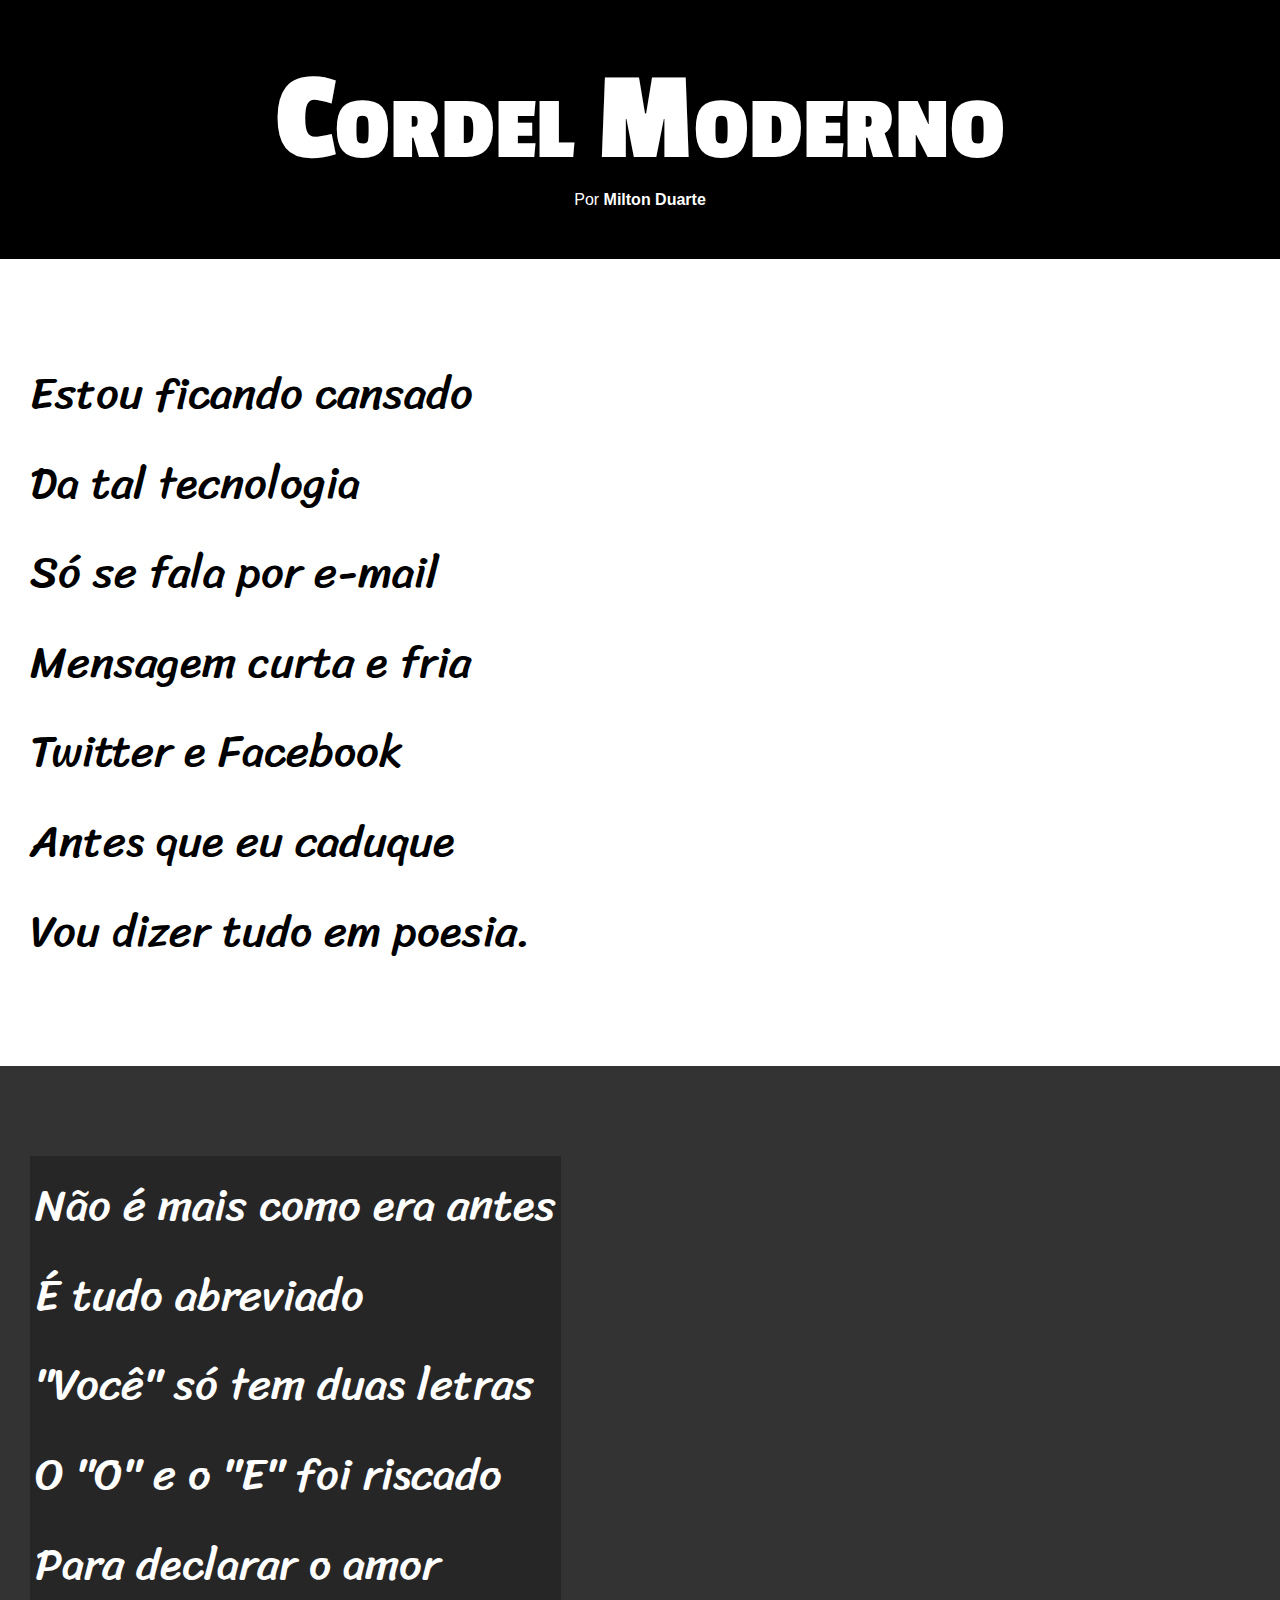
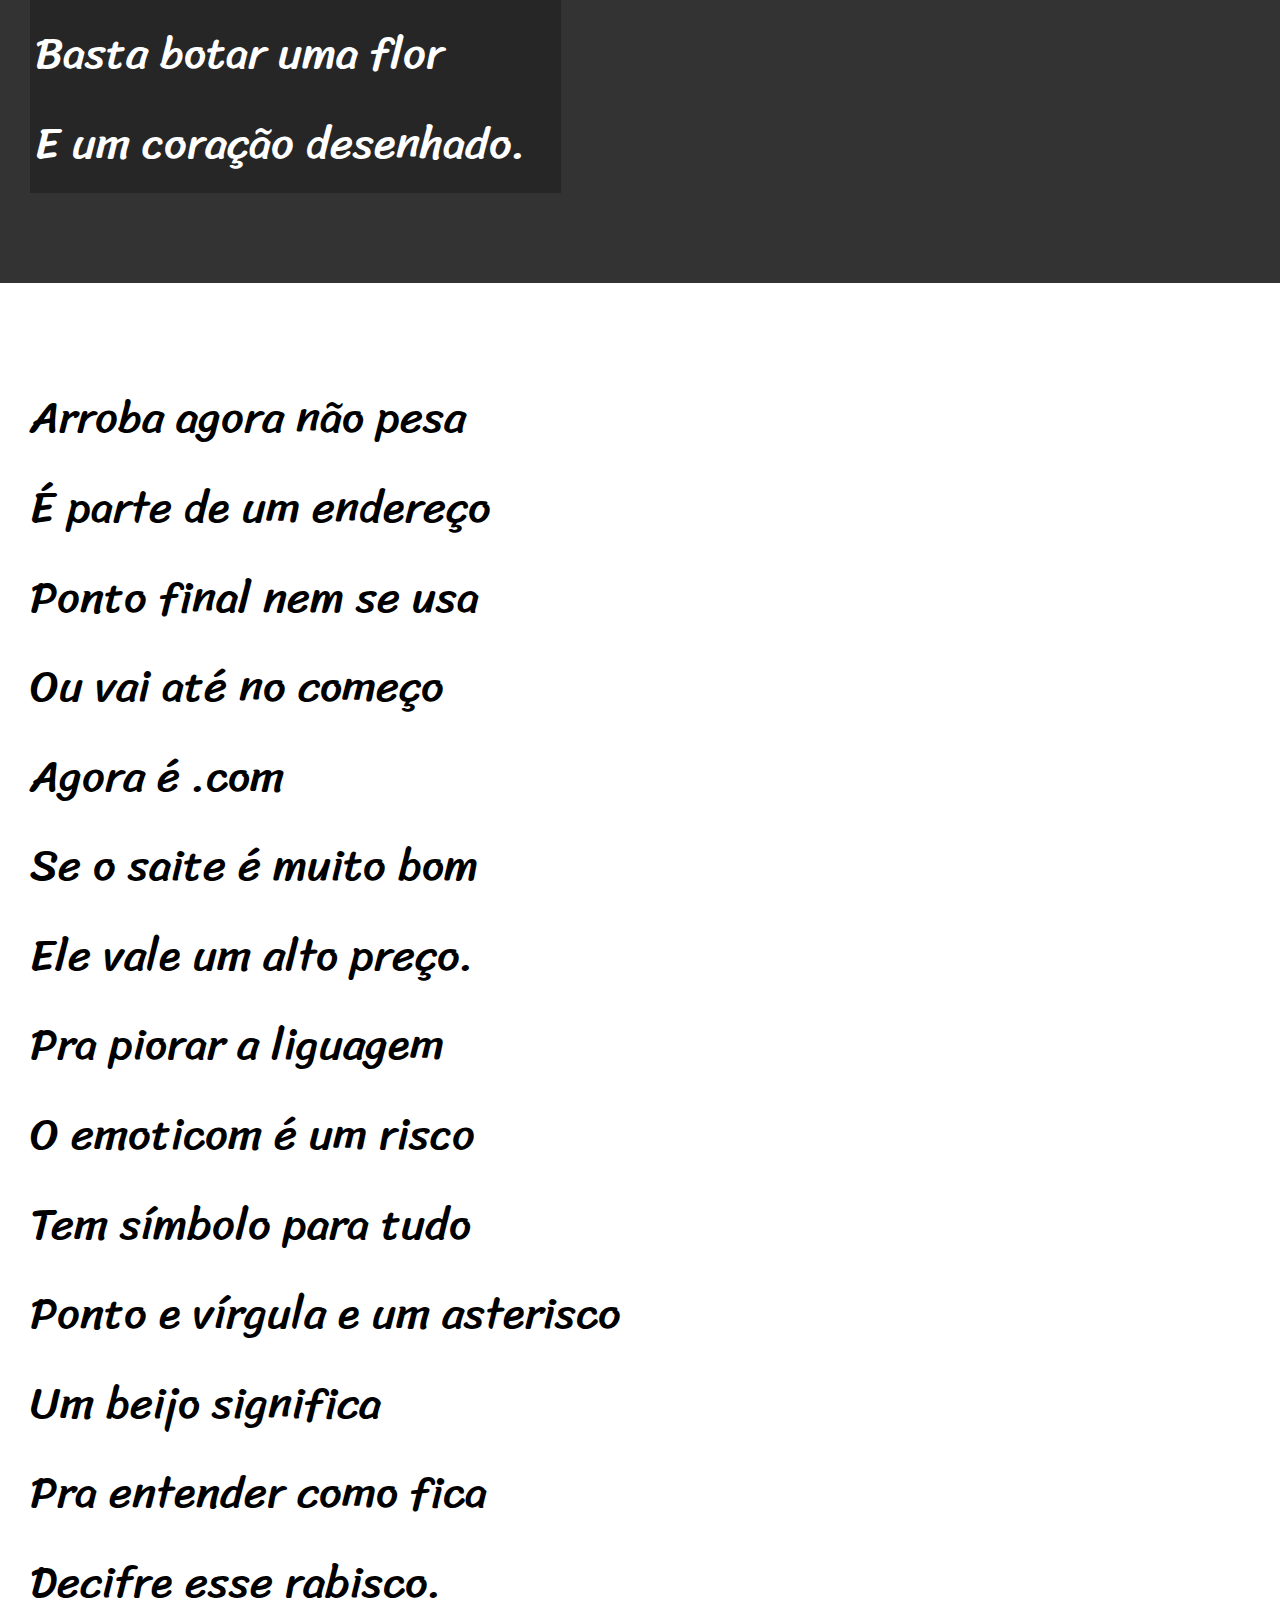
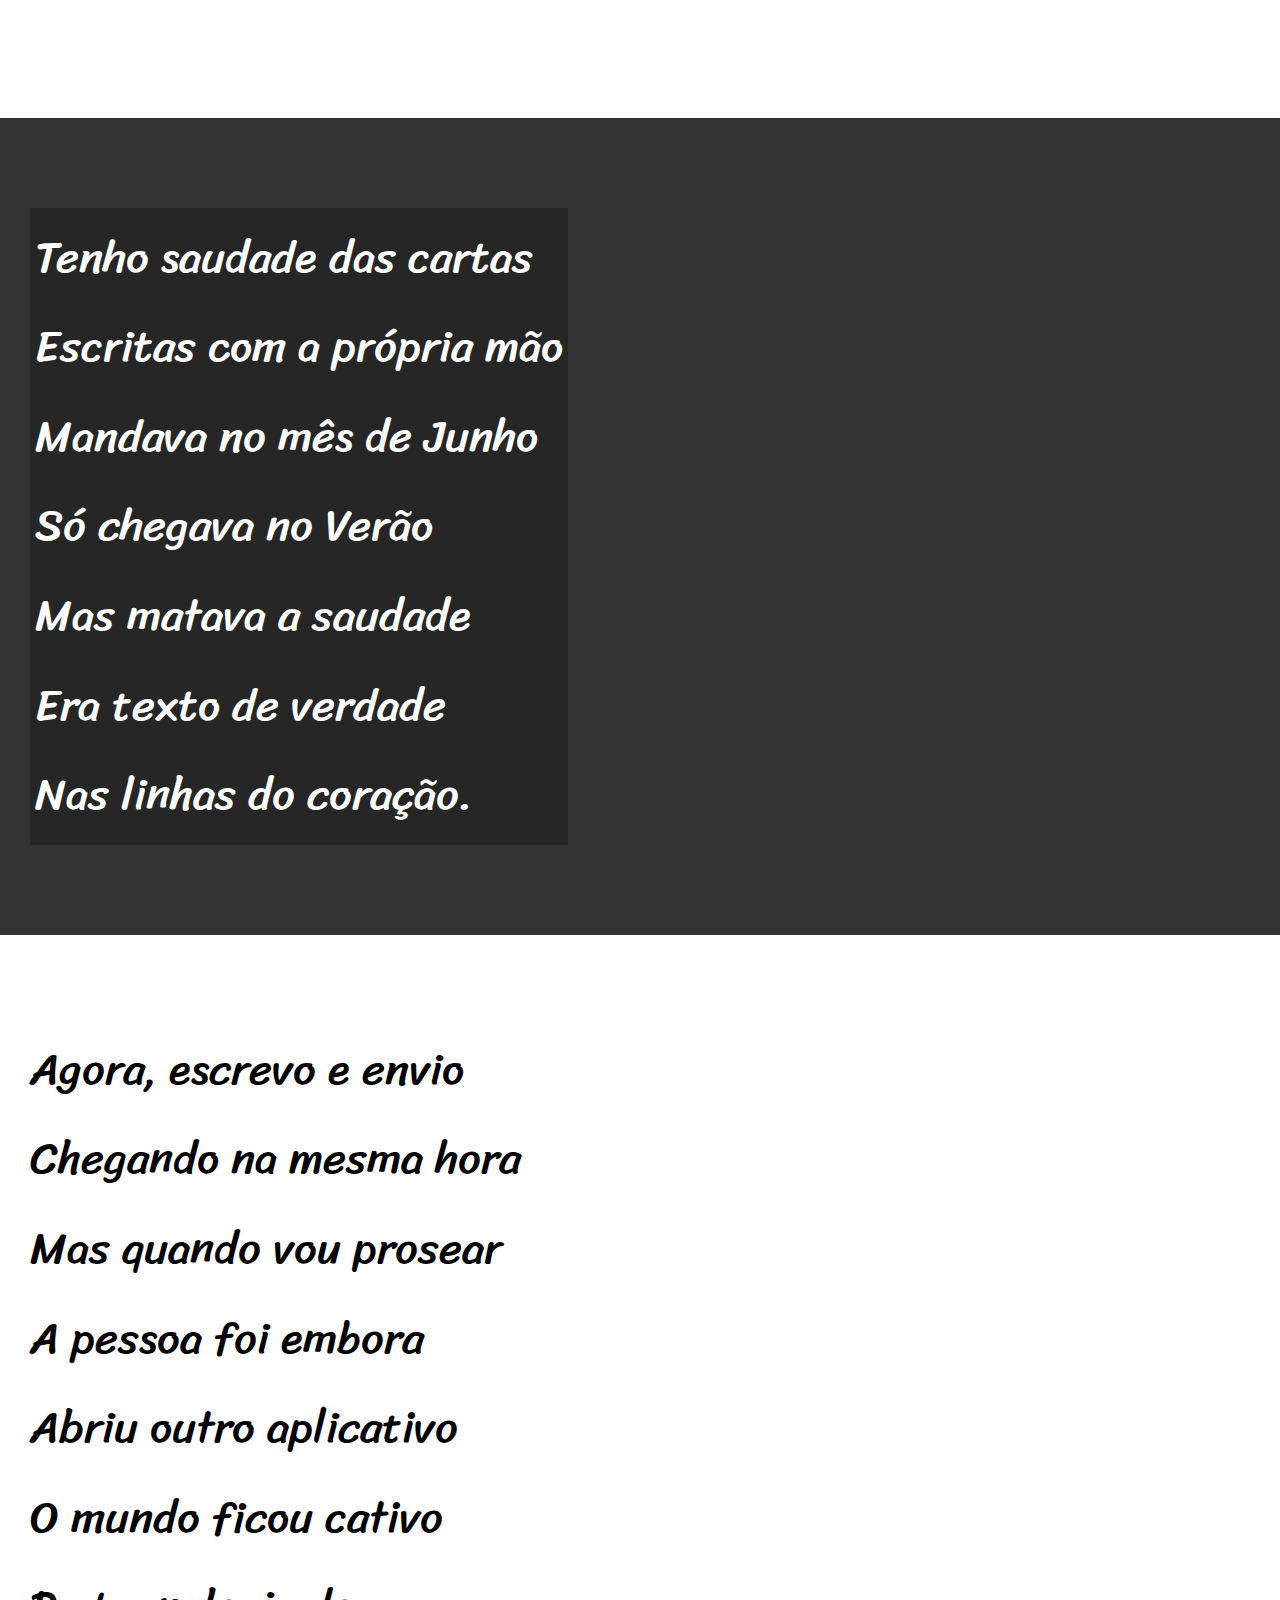
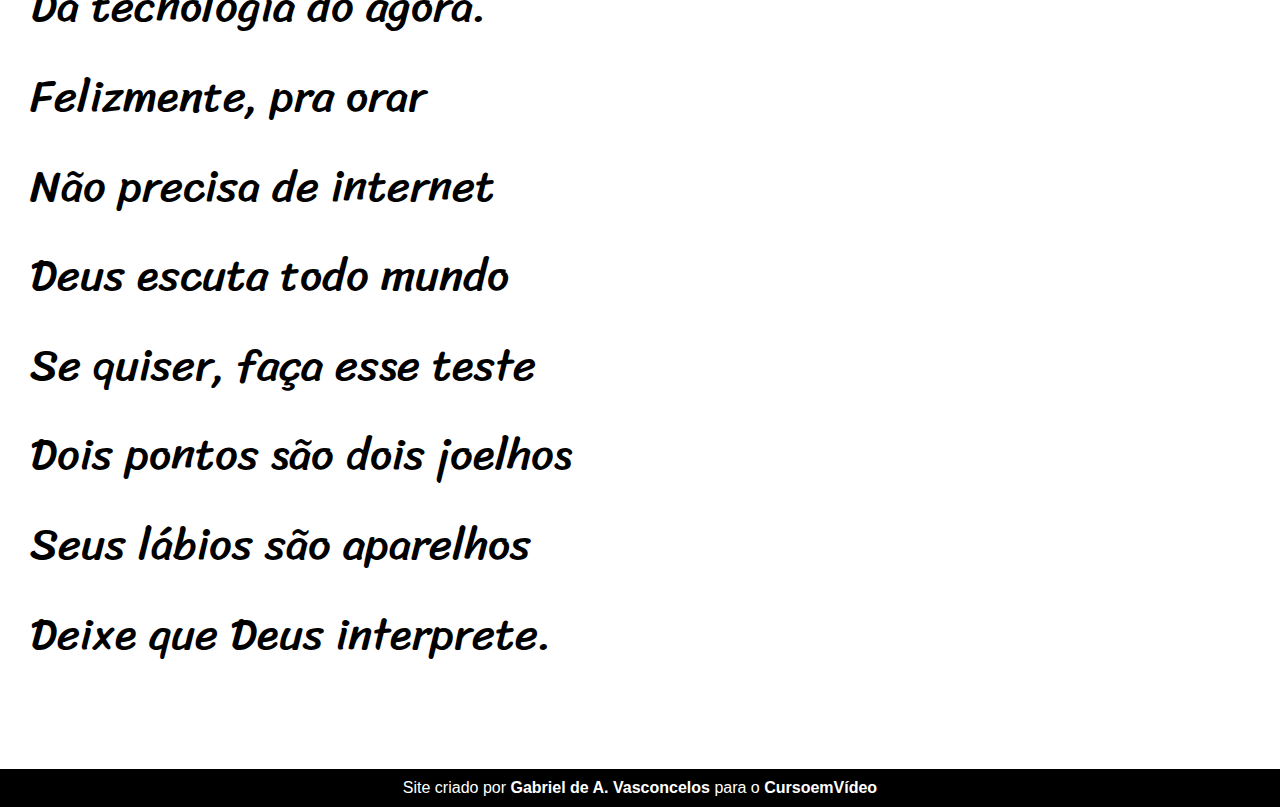
<file: d012/index.html>
<!DOCTYPE html>
<html lang="pt-br">
<head>
    <meta charset="UTF-8">
    <meta name="viewport" content="width=device-width, initial-scale=1.0">
    <title>Cordel Moderno</title>
    <link rel="stylesheet" href="estilo/style.css">
</head>
<body>
    <header>
        <h1>Cordel Moderno</h1>
        <p>Por <a href="https://www.recantodasletras.com.br/poesias/3186743" target="_blank" rel="external">Milton Duarte</a></p>
        
    </header>

    <section class="normal">
        <p>
            Estou ficando cansado<br>
            Da tal tecnologia<br>
            Só se fala por e-mail<br>
            Mensagem curta e fria<br>
            Twitter e Facebook<br>
            Antes que eu caduque<br>
            Vou dizer tudo em poesia.
        </p>
    </section>

    <section class="imagem">
        <p>
            Não é mais como era antes<br>
            É tudo abreviado<br>
            "Você" só tem duas letras<br>
            O "O" e o "E" foi riscado<br>
            Para declarar o amor<br>
            Basta botar uma flor<br>
            E um coração desenhado.
        </p>
    </section>

    <section class="normal">
        <p>
            Arroba agora não pesa<br>
            É parte de um endereço<br>
            Ponto final nem se usa<br>
            Ou vai até no começo<br>
            Agora é .com<br>
            Se o saite é muito bom<br>
            Ele vale um alto preço.
        </p>

        <p>
            Pra piorar a liguagem<br>
            O emoticom é um risco<br>
            Tem símbolo para tudo<br>
            Ponto e vírgula e um asterisco<br>
            Um beijo significa<br>
            Pra entender como fica<br>
            Decifre esse rabisco.
        </p>
    </section>

    <section class="imagem">
        <p>
            Tenho saudade das cartas<br>
            Escritas com a própria mão<br>
            Mandava no mês de Junho<br>
            Só chegava no Verão<br>
            Mas matava a saudade<br>
            Era texto de verdade<br>
            Nas linhas do coração.
                </section>
        </p>
    <section class="normal">
        <p>
            Agora, escrevo e envio<br>
            Chegando na mesma hora<br>
            Mas quando vou prosear<br>
            A pessoa foi embora<br>
            Abriu outro aplicativo<br>
            O mundo ficou cativo<br>
            Da tecnologia do agora.
        </p>

        <p>
            Felizmente, pra orar<br>
            Não precisa de internet<br>
            Deus escuta todo mundo<br>
            Se quiser, faça esse teste<br>
            Dois pontos são dois joelhos<br>
            Seus lábios são aparelhos<br>
            Deixe que Deus interprete.
        </p>
    </section>

    <footer>
        <p>Site criado por <a href="https://gabealbuquerque.github.io/portfolio/gabriel.html" target="_blank" rel="external">Gabriel de A. Vasconcelos</a> para o <a href="https://www.cursoemvideo.com" target="_blank" rel="external">CursoemVídeo</a></p>
    </footer>
</body>
</html>
</file>
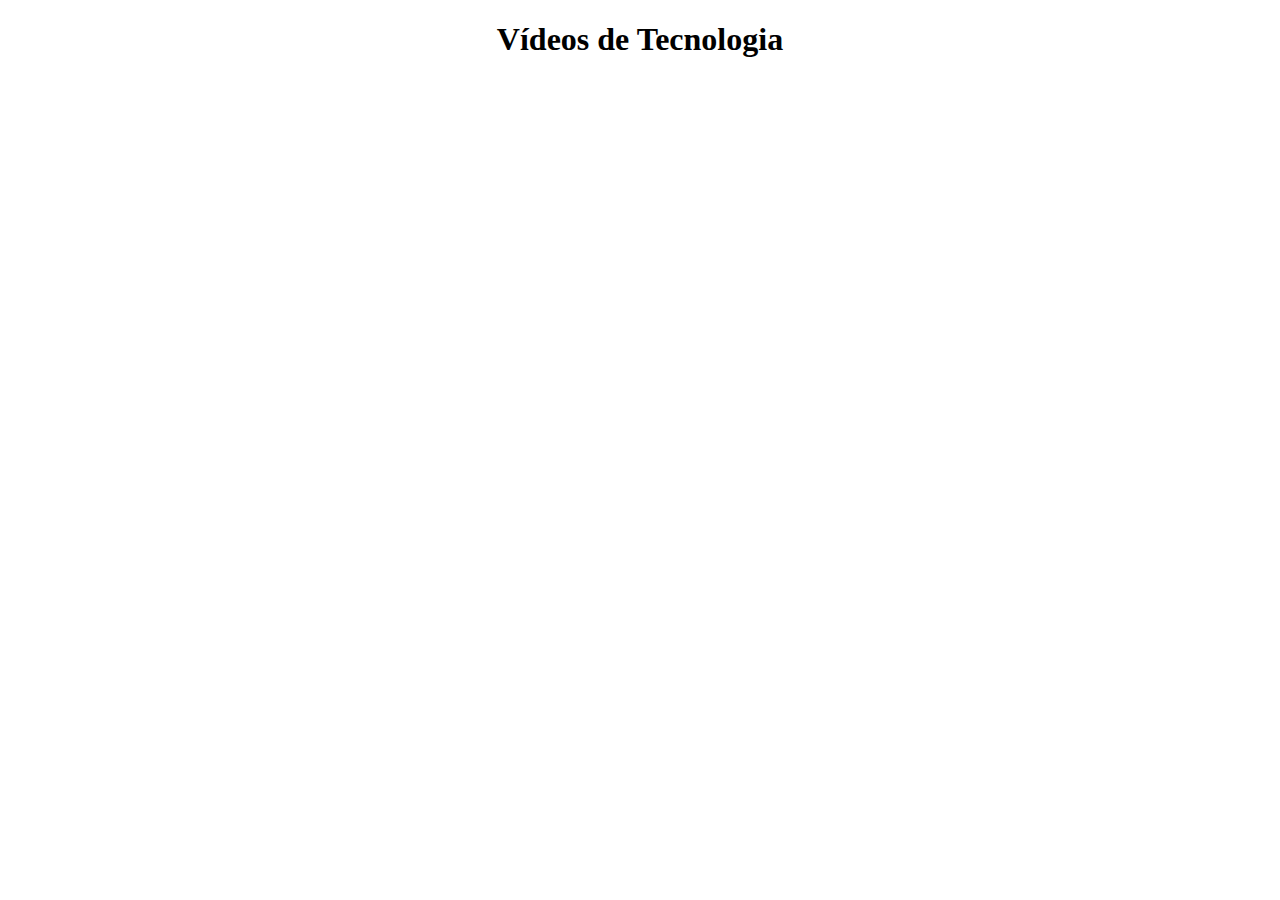
<file: desafios/d009 - videos/index.html>
<!DOCTYPE html>
<html lang="pt-br">
<head>
    <meta charset="UTF-8">
    <meta name="viewport" content="width=device-width, initial-scale=1.0">
    <title>Vídeos Gabriel</title>
</head>
<body>
    <h1 style="text-align: center;">Vídeos de Tecnologia</h1>
    <a href="pag02.html/pag02.html"><iframe width="300" height="200" src="https://www.youtube.com/embed/Ejkb_YpuHWs?si=WAtVFwhQ6dM16YTb" title="YouTube video player" frameborder="0" allow="accelerometer; autoplay; clipboard-write; encrypted-media; gyroscope; picture-in-picture; web-share" referrerpolicy="strict-origin-when-cross-origin" allowfullscreen></iframe></a>
    <iframe width="300" height="200" src="https://www.youtube.com/embed/S9uPNppGsGo?si=0_hjw4Z60qMCXdHP" title="YouTube video player" frameborder="0" allow="accelerometer; autoplay; clipboard-write; encrypted-media; gyroscope; picture-in-picture; web-share" referrerpolicy="strict-origin-when-cross-origin" allowfullscreen></iframe>
    <iframe width="300" height="200" src="https://www.youtube.com/embed/xEKo29OWILE?si=nfj960SfA5fHbbGV" title="YouTube video player" frameborder="0" allow="accelerometer; autoplay; clipboard-write; encrypted-media; gyroscope; picture-in-picture; web-share" referrerpolicy="strict-origin-when-cross-origin" allowfullscreen></iframe>
    <iframe width="300" height="200" src="https://www.youtube.com/embed/1-w1RfGIov4?si=TFHoStem4LGpzLl9" title="YouTube video player" frameborder="0" allow="accelerometer; autoplay; clipboard-write; encrypted-media; gyroscope; picture-in-picture; web-share" referrerpolicy="strict-origin-when-cross-origin" allowfullscreen></iframe>


</body>
</html>
</file>
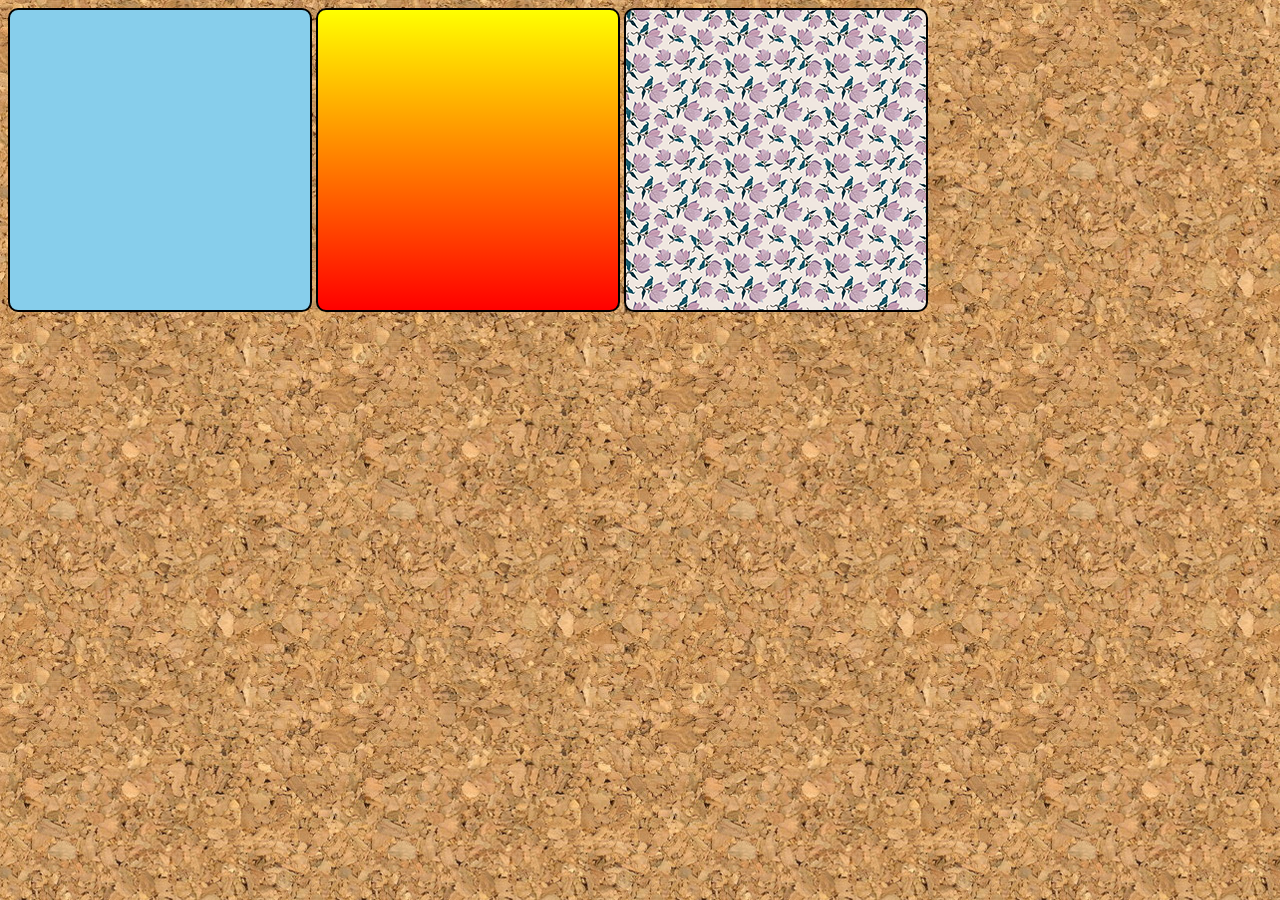
<file: ex022/fundo001.html>
<!DOCTYPE html>
<html lang="pt-br">
<head>
    <meta charset="UTF-8">
    <meta name="viewport" content="width=device-width, initial-scale=1.0">
    <title>Teste de Imagem de Fundo</title>
    <style>
    body {
        background-image: url(imagens/wallpaper001.jpg);
    }

        div.quadrado {
            display: inline-block;
            border: 2px solid black;
            border-radius: 10px;
            background-color: lightgray;
            width: 300px;
            height: 300px
            
        }

        div#q1 {
            background-color: skyblue;
        }

        div#q2 {
            background-image: linear-gradient(to bottom, yellow, red);
        }

        div#q3 {
            background-image: url(imagens/pattern003.png);
        }
    </style>
</head>
<body>
    <div class="quadrado" id="q1">

    </div>
    <div class="quadrado" id="q2">

    </div>
    <div class="quadrado" id="q3">

    </div>
</body>
</html>
</file>
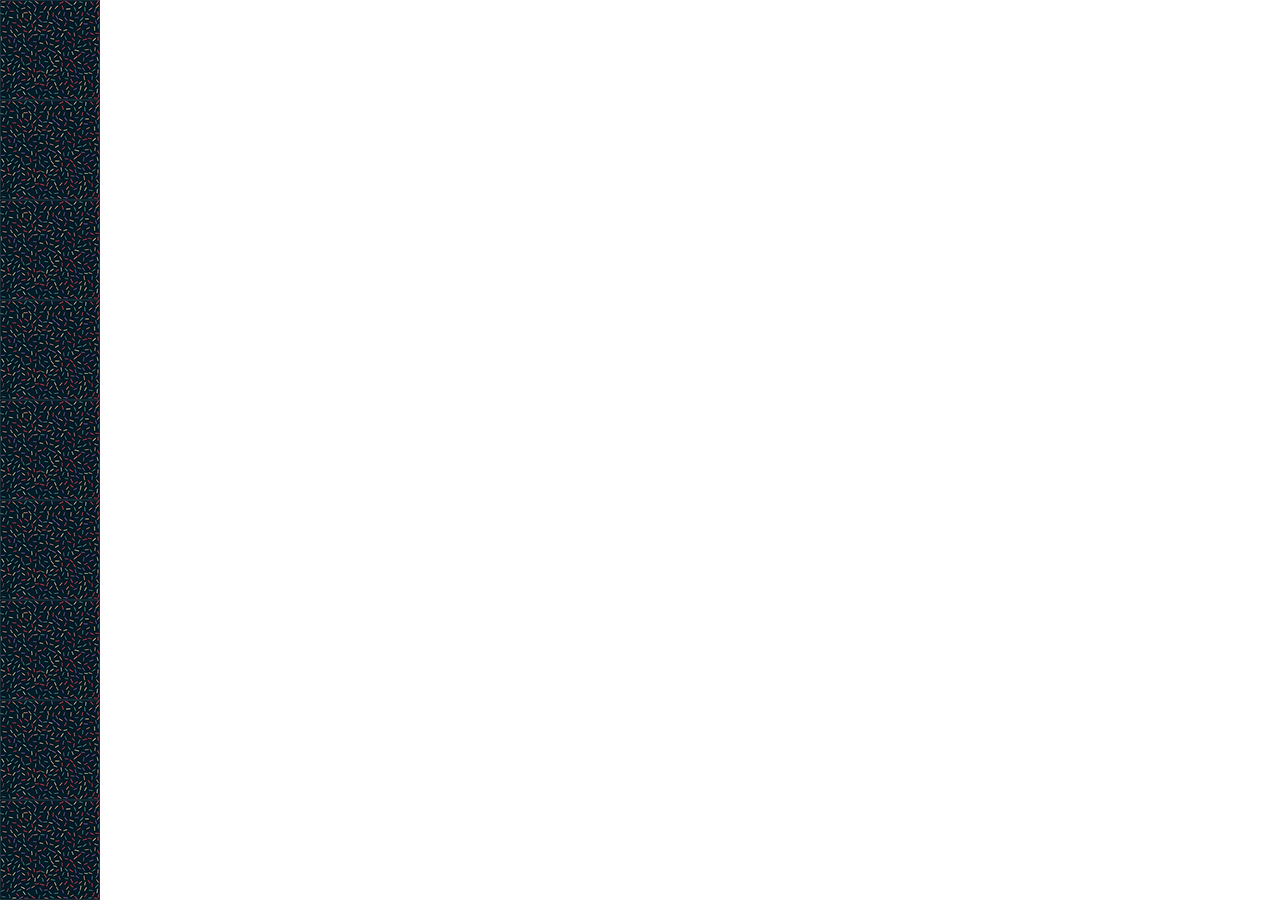
<file: ex022/fundo002.html>
<!DOCTYPE html>
<html lang="pt-br">
<head>
    <meta charset="UTF-8">
    <meta name="viewport" content="width=device-width, initial-scale=1.0">
    <title>Personalização dos Fundos</title>
    <style>
        body {
            background-image: url(imagens/pattern001.png);
            background-size: 100px 100px;
            background-repeat: repeat-y;
            
        }
    </style>
</head>
<body>
    
</body>
</html>
</file>
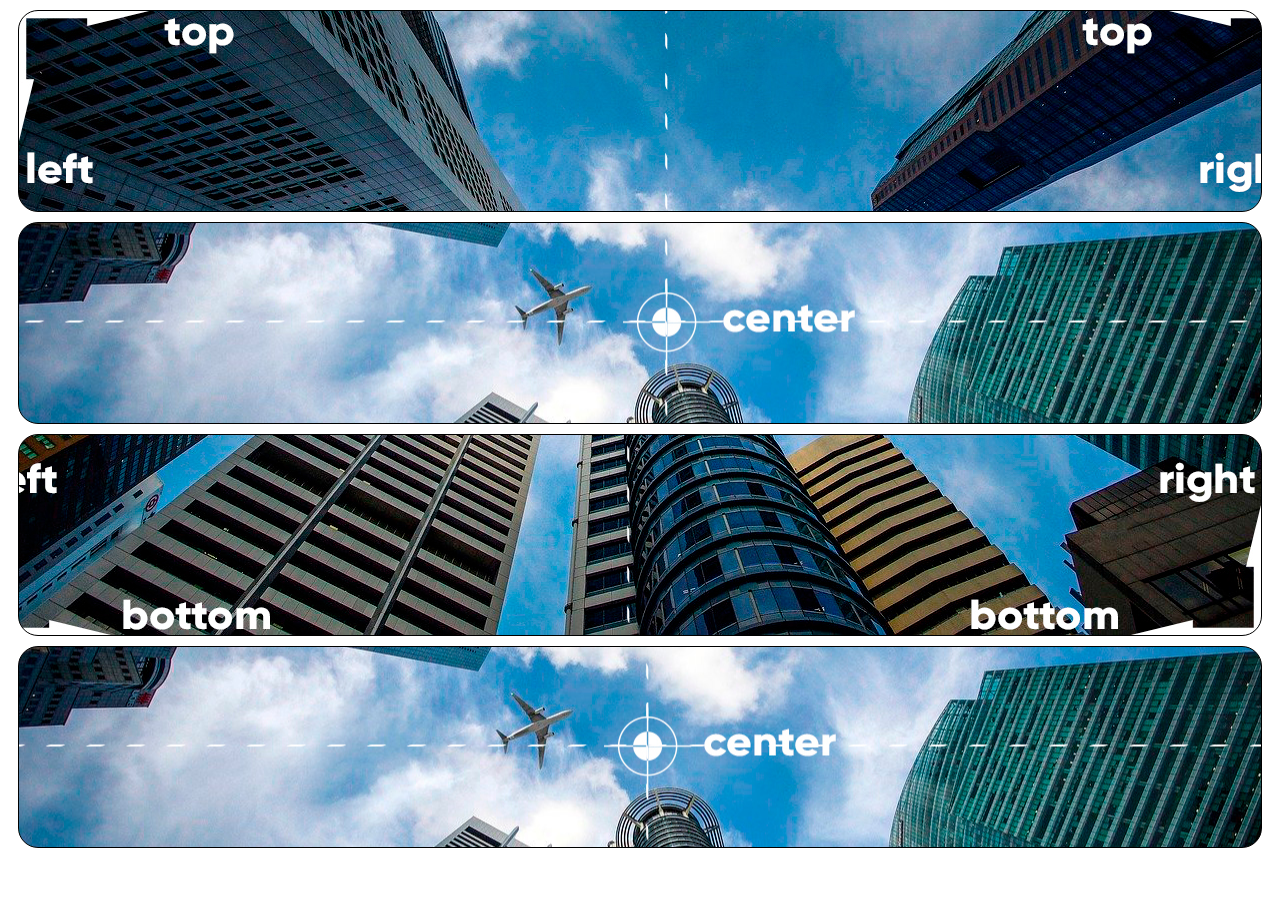
<file: ex022/fundo003.html>
<!DOCTYPE html>
<html lang="ept-brn">
<head>
    <meta charset="UTF-8">
    <meta name="viewport" content="width=device-width, initial-scale=1.0">
    <title>Posição dos Fundos</title>
    <style>
        div.bloco{
            background-image: url(imagens/wallpaper003.jpg);
            height: 200px;
            border: 1px solid black;
            border-radius: 20px;
            margin: 10px;
        }

        div#q1 {
            background-position: left top;
        }
        div#q2 {
            background-position: left center;
        }
        div#q3
        {
            background-position: right bottom;
        }
        div#q4{
            background-position: center center;
        }
    </style>
</head>
<body>
    <div class="bloco" id="q1"></div>
    <div class="bloco" id="q2"></div>
    <div class="bloco" id="q3"></div>
    <div class="bloco" id="q4"></div>
</body>
</html>
</file>
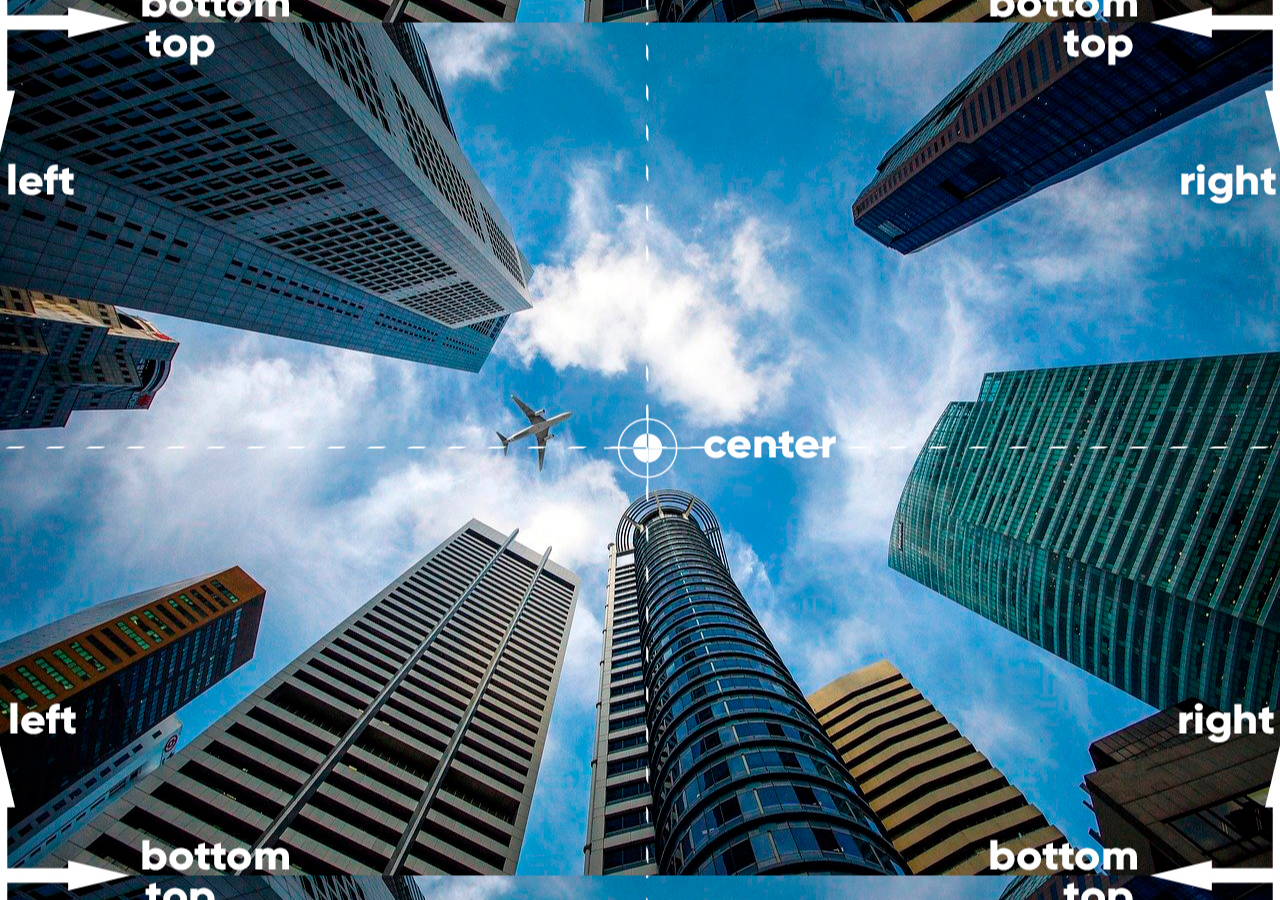
<file: ex022/fundo005.html>
<!DOCTYPE html>
<html lang="pt-br">
<head>
    <meta charset="UTF-8">
    <meta name="viewport" content="width=device-width, initial-scale=1.0">
    <title>Posicionamento</title>
</head>
<style>
    body {
        height: 98vh;
        background-image: url(imagens/wallpaper003.jpg);
        background-position: center center;
    }
</style>
<body>
    
</body>
</html>
</file>
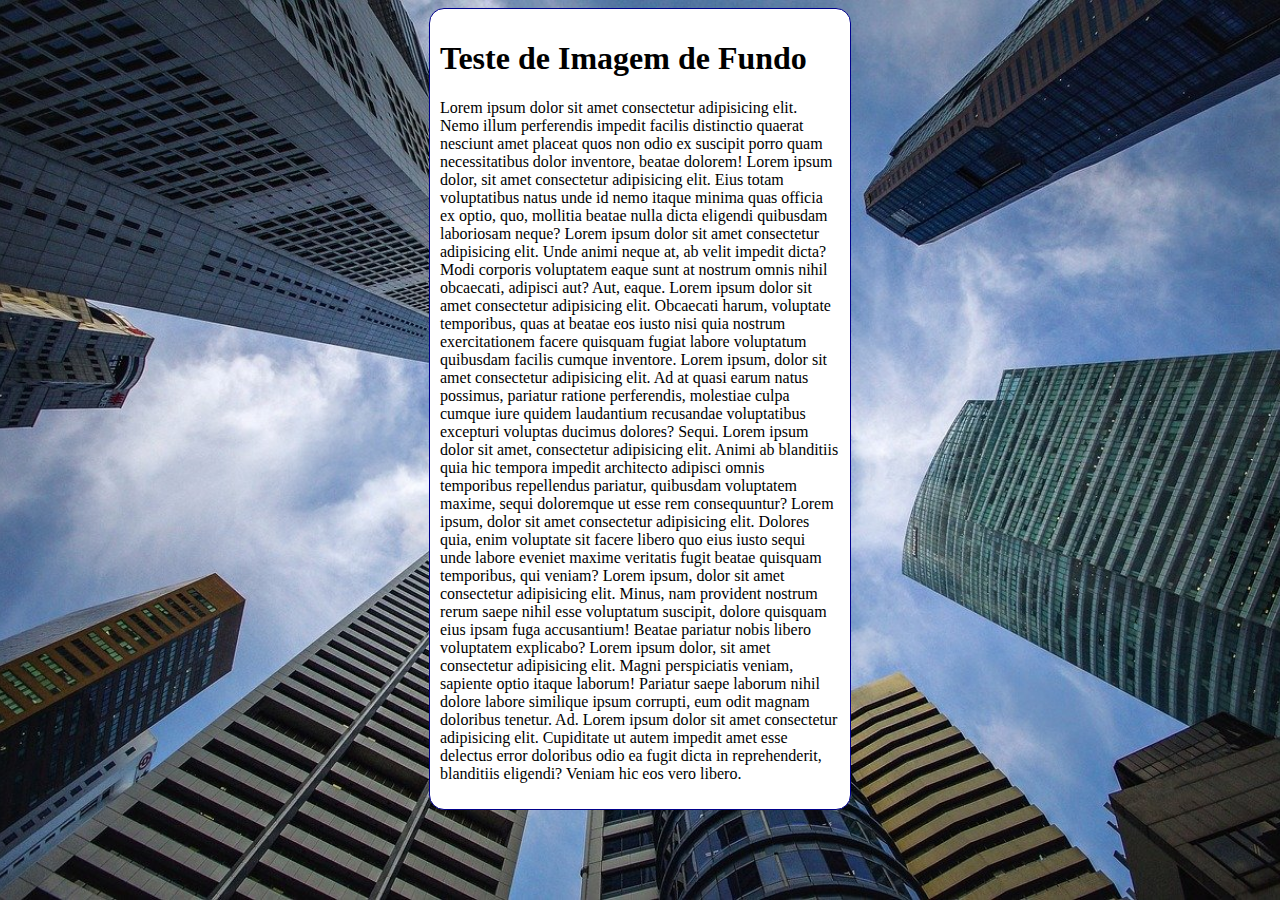
<file: ex022/fundo006.html>
<!DOCTYPE html>
<html lang="pt-br">
<head>
    <meta charset="UTF-8">
    <meta name="viewport" content="width=device-width, initial-scale=1.0">
    <title>Document</title>
    <style>
        body {
            height: 97vh;

            background: black url(imagens/wallpaper002.jpg) center center no-repeat fixed;
            background-size: cover;
            /*background-color: black;
            background-image: url(imagens/wallpaper002.jpg);
            background-position: center center;
            background-repeat: no-repeat;
            background-size: cover;
            background-attachment: fixed;/*

            /* Shorthand - background
                color > image > position > repeat > attachment
            */
        }
        main {
            background-color: white;
            max-width: 400px;
            padding: 10px;
            margin: auto;
            border: 1px solid darkblue;
            border-radius: 15px;
        }
    </style>
</head>
<body>
    <main>
        <h1>Teste de Imagem de Fundo</h1>
        <p>Lorem ipsum dolor sit amet consectetur adipisicing elit. Nemo illum perferendis impedit facilis distinctio quaerat nesciunt amet placeat quos non odio ex suscipit porro quam necessitatibus dolor inventore, beatae dolorem! Lorem ipsum dolor, sit amet consectetur adipisicing elit. Eius totam voluptatibus natus unde id nemo itaque minima quas officia ex optio, quo, mollitia beatae nulla dicta eligendi quibusdam laboriosam neque? Lorem ipsum dolor sit amet consectetur adipisicing elit. Unde animi neque at, ab velit impedit dicta? Modi corporis voluptatem eaque sunt at nostrum omnis nihil obcaecati, adipisci aut? Aut, eaque.
        Lorem ipsum dolor sit amet consectetur adipisicing elit. Obcaecati harum, voluptate temporibus, quas at beatae eos iusto nisi quia nostrum exercitationem facere quisquam fugiat labore voluptatum quibusdam facilis cumque inventore. Lorem ipsum, dolor sit amet consectetur adipisicing elit. Ad at quasi earum natus possimus, pariatur ratione perferendis, molestiae culpa cumque iure quidem laudantium recusandae voluptatibus excepturi voluptas ducimus dolores? Sequi. Lorem ipsum dolor sit amet, consectetur adipisicing elit. Animi ab blanditiis quia hic tempora impedit architecto adipisci omnis temporibus repellendus pariatur, quibusdam voluptatem maxime, sequi doloremque ut esse rem consequuntur? Lorem ipsum, dolor sit amet consectetur adipisicing elit. Dolores quia, enim voluptate sit facere libero quo eius iusto sequi unde labore eveniet maxime veritatis fugit beatae quisquam temporibus, qui veniam? Lorem ipsum, dolor sit amet consectetur adipisicing elit. Minus, nam provident nostrum rerum saepe nihil esse voluptatum suscipit, dolore quisquam eius ipsam fuga accusantium! Beatae pariatur nobis libero voluptatem explicabo? Lorem ipsum dolor, sit amet consectetur adipisicing elit. Magni perspiciatis veniam, sapiente optio itaque laborum! Pariatur saepe laborum nihil dolore labore similique ipsum corrupti, eum odit magnam doloribus tenetur. Ad. Lorem ipsum dolor sit amet consectetur adipisicing elit. Cupiditate ut autem impedit amet esse delectus error doloribus odio ea fugit dicta in reprehenderit, blanditiis eligendi? Veniam hic eos vero libero. </p>
    </main>
</body>
</html>
</file>
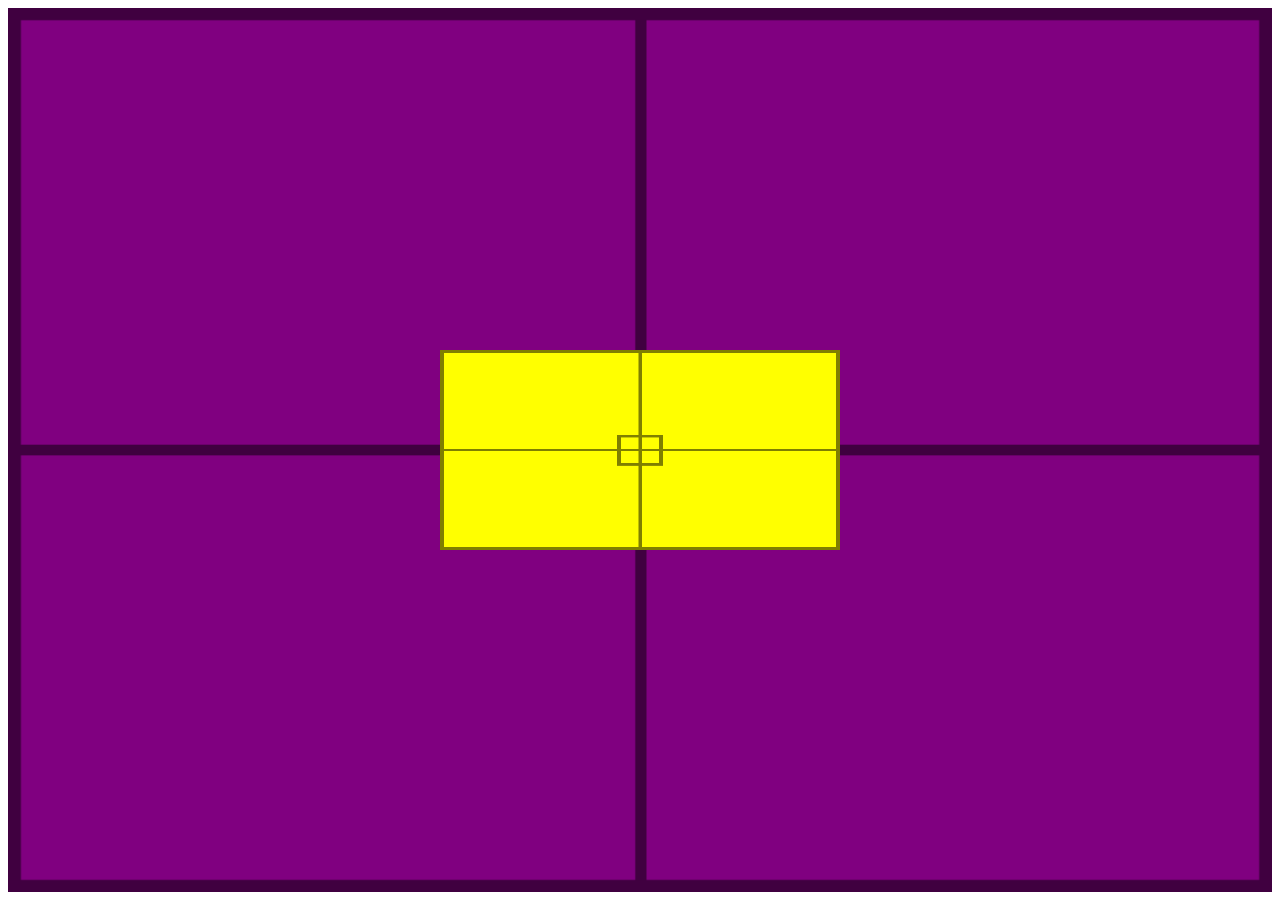
<file: ex022/fundo007.html>
<!DOCTYPE html>
<html lang="pt-br">
<head>
    <meta charset="UTF-8">
    <meta name="viewport" content="width=device-width, initial-scale=1.0">
    <title>Alinhamento Vertical</title>
    <style>
        #container {
            background-image: url(imagens/target001.png);
            background-size: 100% 100%;

            position: relative;
            height: 96vh;
            padding: 10px;
            background-color: purple;
        }

        #conteudo{
            background-image: url(imagens/target001.png);
            background-size: 100% 100%;

            position: absolute;
            height: 200px;
            width: 400px;
            background-color: yellow;

            left: 50%;
            top: 50%;

            transform: translate(-50%, -50%);
        }
    </style>
</head>
<body>
    <section id="container">
        <article id="conteudo">
          


        </article>
    </section>
</body>
</html>
</file>
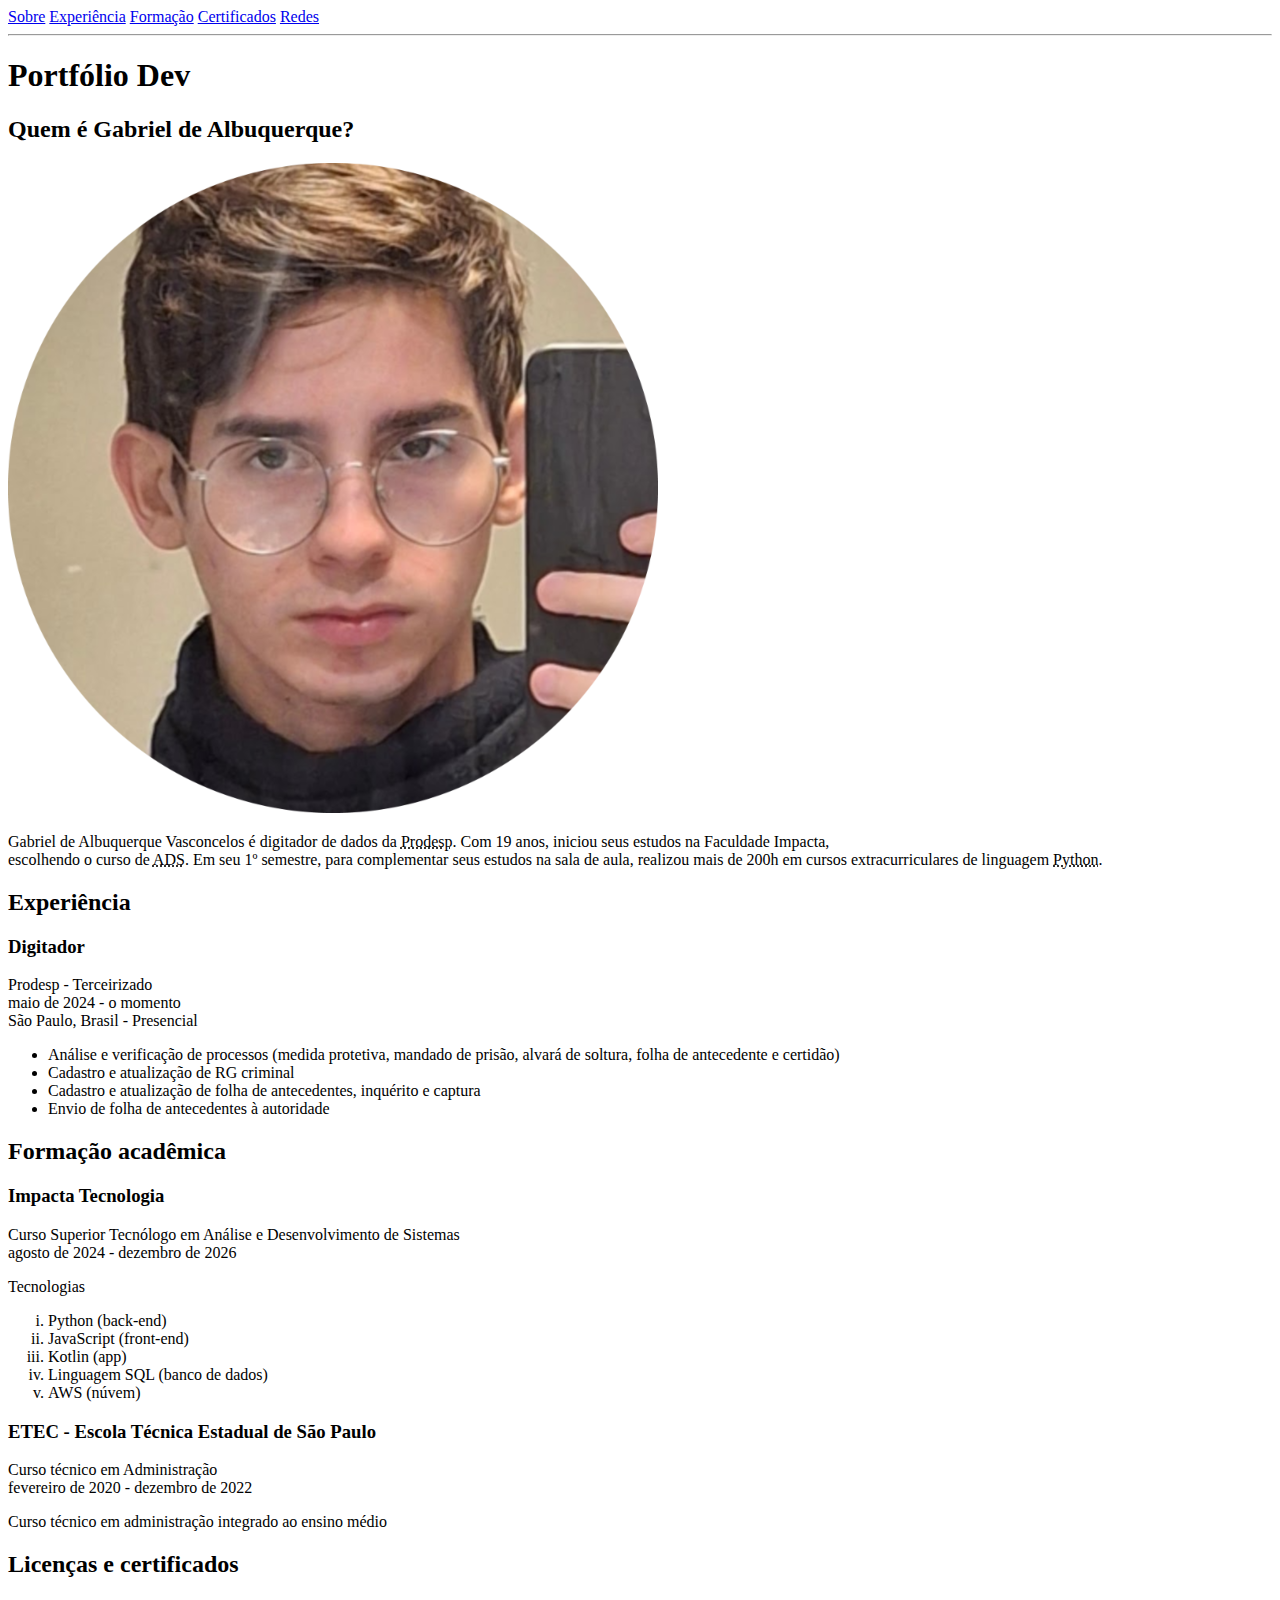
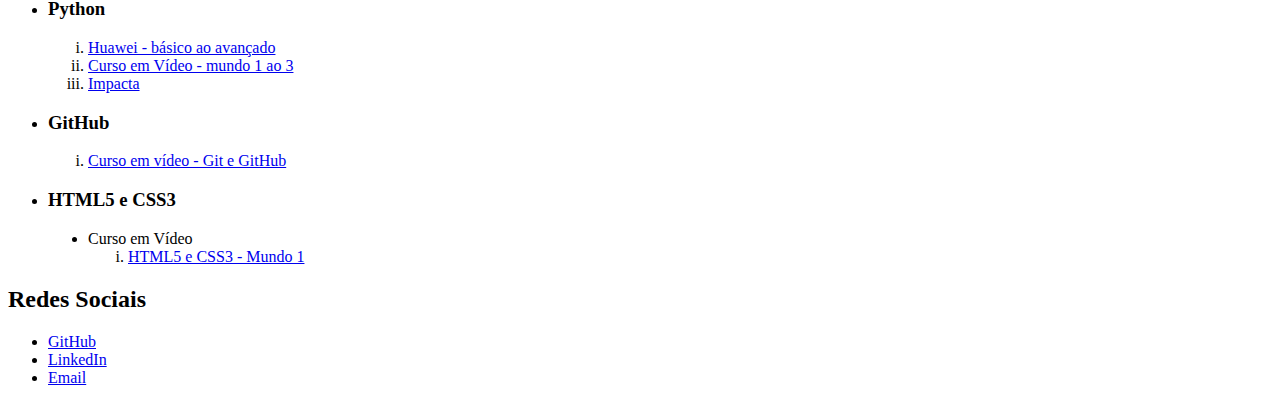
<file: desafios/d005-portfolio/pag001.html>
<!DOCTYPE html>
<html lang="pt-br">
<head>
    <meta charset="UTF-8">
    <meta name="viewport" content="width=device-width, initial-scale=1.0">
    <title>Portfólio Gabriel</title>
    <link rel="stylesheet" href="style.css">
</head>
<body>
    <header>
        <nav>
            <a href="#sobre">Sobre</a>
            <a href="#experiencia">Experiência</a>
            <a href="#academica">Formação</a>
            <a href="#certificados">Certificados</a>
            <a href="#redes">Redes</a>
        </nav>
    </header>
    <main>
        <hr>
        <h1>Portfólio Dev</h1>
        <h2 id="sobre">Quem é Gabriel de Albuquerque?</h2>
        <picture>
            <source media="(max-width: 550px)" srcset="imagens/foto-p-gabriel.png" type="image/png">
            <source media="(max-width: 750px)" srcset="imagens/foto-m-gabriel.png" type="image/png">
            <img src="imagens/foto-g-gabriel.png" alt="Imagem flexível">
        </picture>
        <br>
        <p>Gabriel de Albuquerque Vasconcelos é digitador de dados da <abbr title="Empresa de informática do Governo do Estado de São Paulo">Prodesp</abbr>. Com 19 anos, iniciou seus estudos na Faculdade Impacta, <br>escolhendo o curso de <abbr title="Análise e Desenvolvimento de Sistemas">ADS</abbr>. Em seu 1º semestre, para complementar seus estudos na sala de aula, realizou mais de 200h em cursos extracurriculares de linguagem <abbr title="Linguagem de Programação de alto nível">Python</abbr>.</p>  
        <h2 id="experiencia">Experiência</h2>
        <h3>Digitador</h3>
        <p>Prodesp - Terceirizado <br>maio de 2024 - o momento <br>São Paulo, Brasil - Presencial</p>
        <ul>
            <li>Análise e verificação de processos (medida protetiva, mandado de prisão, alvará de soltura, folha de antecedente e certidão)</li>
            <li>Cadastro e atualização de RG criminal</li>
            <li>Cadastro e atualização de folha de antecedentes, inquérito e captura</li>
            <li>Envio de folha de antecedentes à autoridade</li>
        </ul>
        <h2 id="academica">Formação acadêmica</h2>
        <h3>Impacta Tecnologia</h3>
        <p>Curso Superior Tecnólogo em Análise e Desenvolvimento de Sistemas <br> agosto de 2024 - dezembro de 2026</p>
        <li>Tecnologias</li>
            <ol type="i">
            <li>Python (back-end)</li>
            <li>JavaScript (front-end)</li>
            <li>Kotlin (app)</li>
            <li>Linguagem SQL (banco de dados)</li>
            <li>AWS (núvem)</li>
            </ol>
        <h3>ETEC - Escola Técnica Estadual de São Paulo</h3>
        <p>Curso técnico em Administração <br>fevereiro de 2020 - dezembro de 2022</p>
        <p>Curso técnico em administração integrado ao ensino médio</p>
        <h2 id="certificados">Licenças e certificados</h2>
        <ul>
            <li>
                <h3>Python</h3>
            </li>
                <ol type="i">
                    <li><a href="certificados/huawei-basico-ao-avancado.zip" download="huawei-basico-ao-avancado.zip" type="application/zip">Huawei - básico ao avançado</a></li>
                    <li><a href="certificados/curso-em-video-modulo-1-ao-3.zip" download="curso-em-video-modulo-1-ao-3.zip" type="applicattion/zip">Curso em Vídeo - mundo 1 ao 3</a></li>
                    <li><a href="certificados/impacta-6h.pdf" download="impacta-6h.pdf" type="application/pdf">Impacta</a></li>
                </ol>
            <li>
                <h3>GitHub</h3>
            </li>
                <ol type="i">
                    <li><a href="certificados/Gabriel-de-Albuquerque-Vasconcelos-Git-e-GitHub-20-Horas-Certificado-Curso-em-Video.pdf" download="Gabriel-de-Albuquerque-Vasconcelos-Git-e-GitHub-20-Horas-Certificado-Curso-em-Video.pdf" type="application/pdf">Curso em vídeo - Git e GitHub</a></li>
                </ol>
            <li>
                <h3>HTML5 e CSS3</h3>
            </li>
                <ul type="disc">
                    <li>Curso em Vídeo</li>
                    <nav>
                        <ol type="i">
                            <li><a href="certificados/curso-html5-e-css3-modulo-1.pdf" download="curso-html5-e-css3-modulo-1.pdf" type="application/pdf">HTML5 e CSS3 - Mundo 1</a></li>
                        </ol>
                    </nav>
                </ul>
            </ul>
        </main>
    <footer>
        <h2 id="redes">Redes Sociais</h2>
        <nav>
            <ul type="disc">
                <li><a href="https://github.com/gabealbuquerque" target="_blank" rel="external">GitHub</a></li>
                <li><a href="https://br.linkedin.com/in/gabrieldealbuquerquevasconcelos" target="_blank" rel="external">LinkedIn</a></li>
                <li><a href="mailto:eugabrieldealbuquerque@gmail.com">Email</a></li>
            </ul>
        </nav>
    </footer>
</body>
</html>
</file>
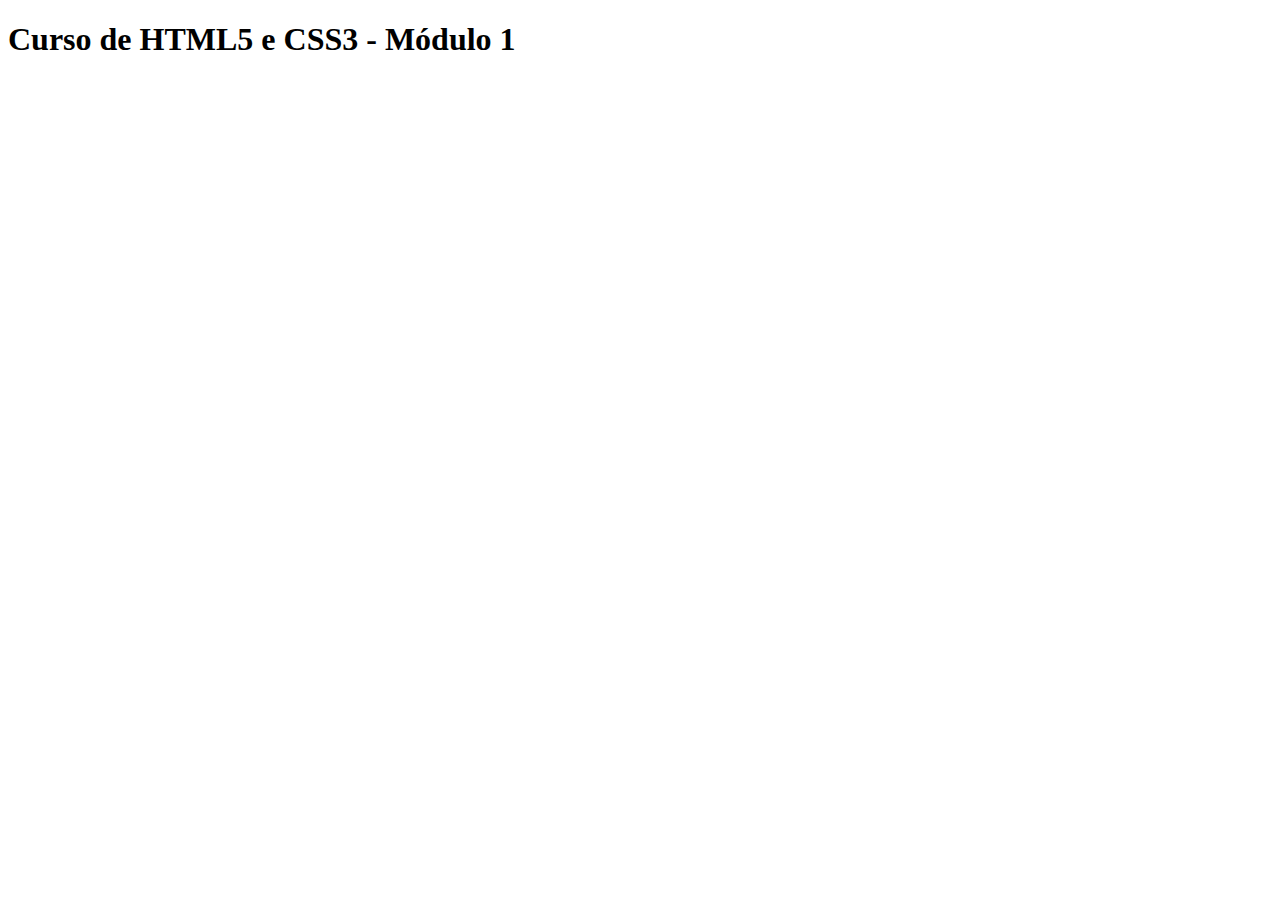
<file: desafios/d009 - videos/pag02.html/pag02.html>
<!DOCTYPE html>
<html lang="pt-br">
<head>
    <meta charset="UTF-8">
    <meta name="viewport" content="width=device-width, initial-scale=1.0">
    <title>Curso de HTML5 e CSS3</title>
</head>
<body>
    <h1>Curso de HTML5 e CSS3 - Módulo 1</h1>
    <iframe width="300" height="200" src="https://www.youtube.com/embed/Ejkb_YpuHWs?si=WAtVFwhQ6dM16YTb" title="YouTube video player" frameborder="0" allow="accelerometer; autoplay; clipboard-write; encrypted-media; gyroscope; picture-in-picture; web-share" referrerpolicy="strict-origin-when-cross-origin" allowfullscreen></iframe>
    
</body>
</html>
</file>
<file: d012/estilo/style.css>
@import url('https://fonts.googleapis.com/css2?family=Passion+One:wght@400;700;900&display=swap');

@import url('https://fonts.googleapis.com/css2?family=Passion+One:wght@400;700;900&family=Sriracha&display=swap');

:root {
    --fonte1: Verdana, Geneva, Tahoma, sans-serif;
    --fonte2: 'Passion One', cursive;
    --fonte3: 'Sriracha', cursive;
}
* {
    margin: 0px;
    padding: 0px;
}

html, body {
    min-height: 100vh;
    background-color: darkgray;
    font-family: var(--fonte1);
}

header {
    background-color: black;
    color: white;
    text-align: center;
}

header > h1 {
    padding-top: 50px;
    font-variant: small-caps;
    font-family: var(--fonte2);
    font-size: 10vw;
}

header > p {
    padding-bottom: 50px;
}

header a, footer a {
    color: white;
    text-decoration: none;
    font-weight: bolder;
}

header a:hover, footer a:hover {
    text-decoration: underline;
}

section {
    padding-top: 10vh;
    padding-bottom: 10vh;
    line-height: 2em;
    padding-left: 30px;
    font-family: var(--fonte3);
    font-size: 3.5vw;
}

section.normal {
    background-color: white;
    color: black;
}

section.imagem {
    background-color: rgb(51, 51, 51);
    color: white;

}

section.imagem > p {
    display: inline-block;
    padding: 5px;
    background-color: rgba(0, 0, 0, 0.253);
    
}

footer {
    background-color: black;
    color: white;
    text-align: center;
    padding: 10px;
}
</file>
<file: desafios/d005-portfolio/style.css>

</file>
